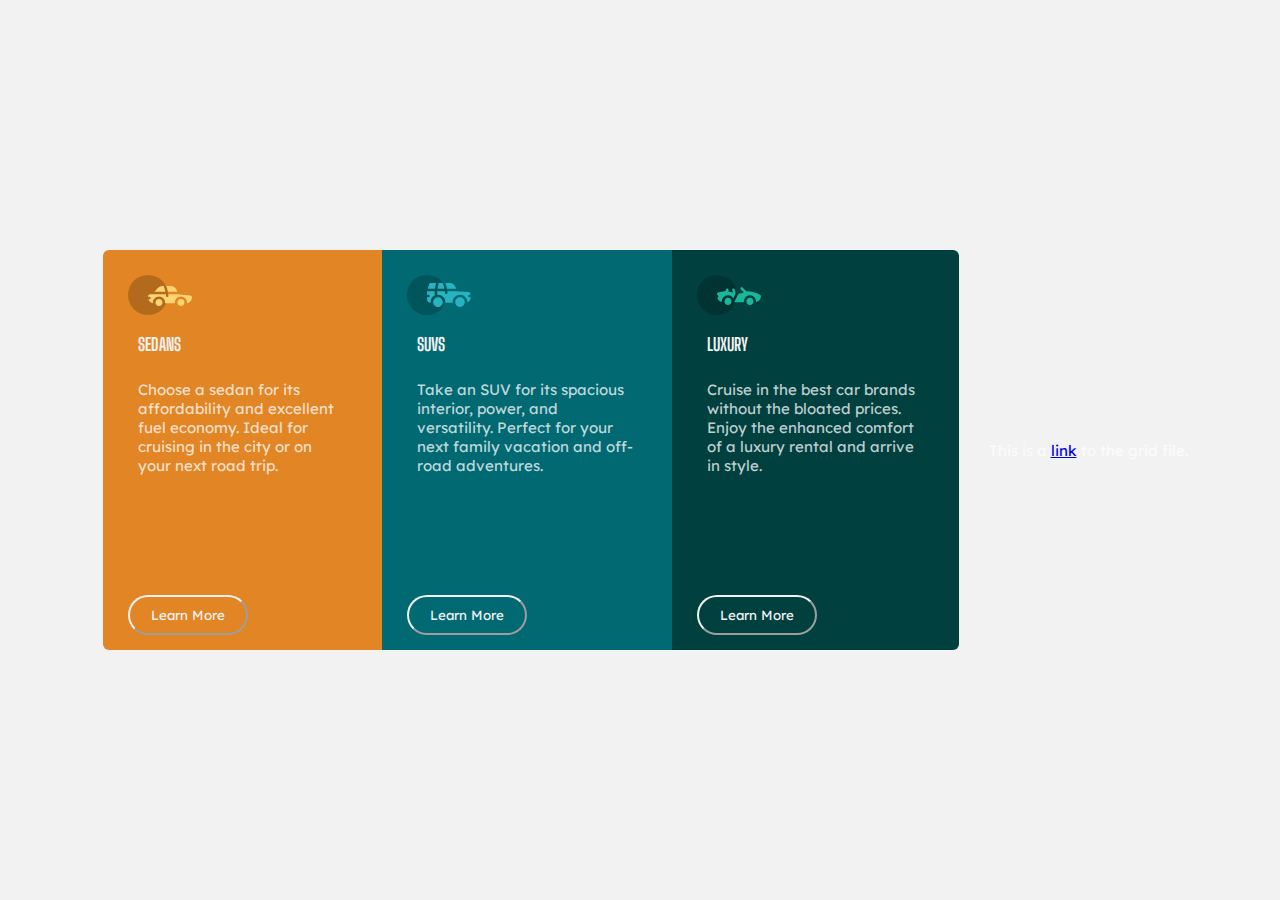
<file: week4/index.html>
<!DOCTYPE html>
<html lang="en">
  <head>
    <meta charset="UTF-8" />
    <meta http-equiv="X-UA-Compatible" content="IE=edge" />
    <meta name="viewport" content="width=device-width, initial-scale=1.0" />
    <title>Assignment</title>
    <link rel="stylesheet" href="style.css" />
    <link rel="preconnect" href="https://fonts.googleapis.com" />
    <link rel="preconnect" href="https://fonts.gstatic.com" crossorigin />
    <link
      href="https://fonts.googleapis.com/css2?family=Lexend+Deca&display=swap"
      rel="stylesheet"
    />
    <link
      href="https://fonts.googleapis.com/css2?family=Big+Shoulders+Display:wght@700&family=Lexend+Deca&display=swap"
      rel="stylesheet"
    />
  </head>

  <body>
    <div class="container" id="container-id">
      <div class="sedan">
        <img src="icon-sedans.svg" />
        <h3>SEDANS</h3>
        <p>
          Choose a sedan for its affordability and excellent fuel economy. Ideal
          for cruising in the city or on your next road trip.
        </p>
        <button class="button1">Learn More</button>
      </div>
      <div class="suv">
        <img src="icon-suvs.svg" />
        <h3>SUVS</h3>
        <p>
          Take an SUV for its spacious interior, power, and versatility. Perfect
          for your next family vacation and off-road adventures.
        </p>
        <button class="button2">Learn More</button>
      </div>
      <div class="luxury">
        <img src="Copy of icon-luxury.svg" />
        <h3>LUXURY</h3>
        <p>
          Cruise in the best car brands without the bloated prices. Enjoy the
          enhanced comfort of a luxury rental and arrive in style.
        </p>
        <button class="button3">Learn More</button>
      </div>
    </div>
    <p>This is a <a href="grid.html">link</a> to the grid file.</p>
  </body>
</html>
</file>
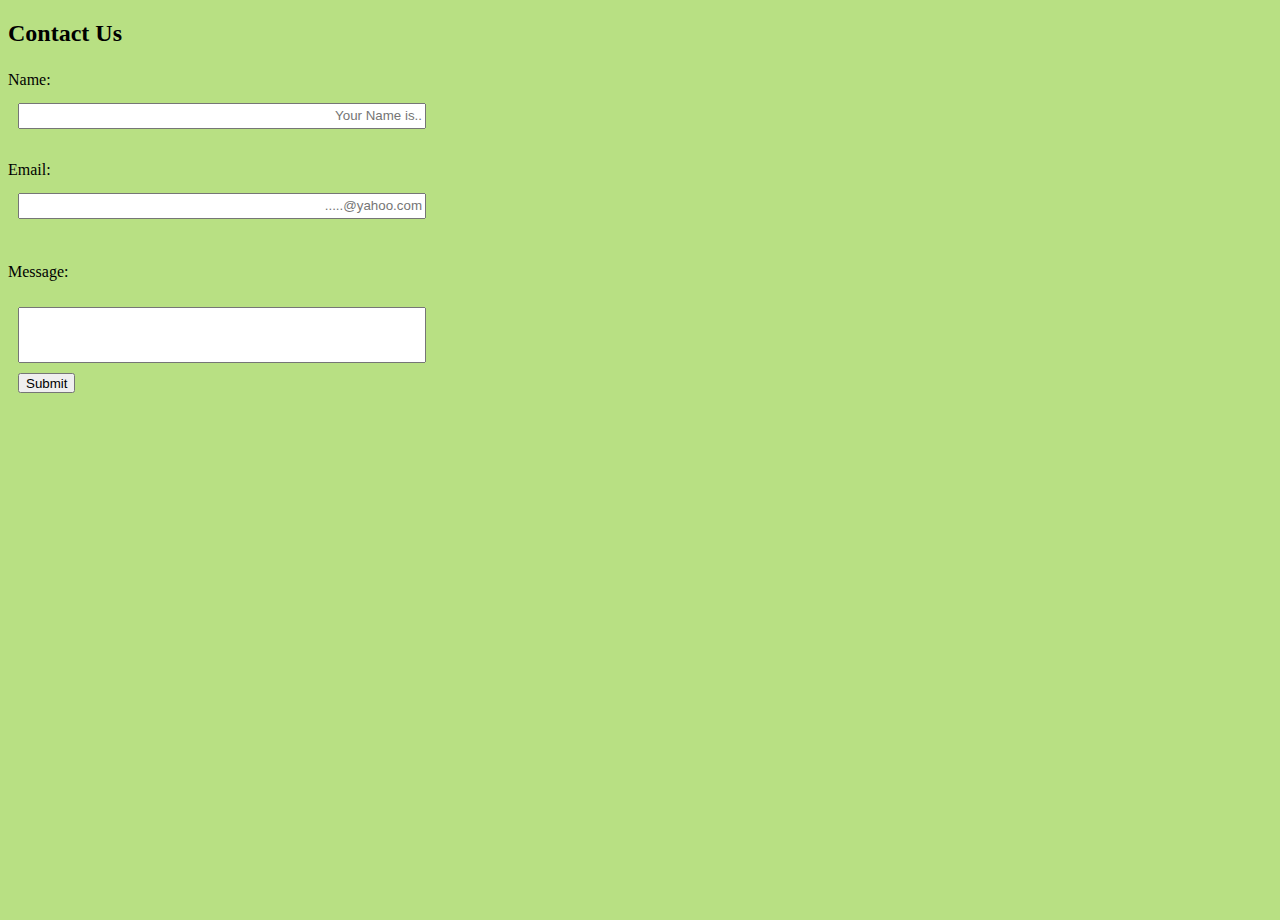
<file: contact.html>
<!DOCTYPE html>
<html lang="en">

<head>
  <meta charset="UTF-8">
  <meta http-equiv="X-UA-Compatible" content="IE=edge">
  <meta name="viewport" content="width=device-width, initial-scale=1.0">
  <link href="style.css" rel="stylesheet" type="text/css" />
  <title>Contact Us</title>
</head>

<body>
  <h2>
    Contact Us
  </h2>
  <div>
    <form action="successful.html"></form>
    <label for="name" id="name"> Name:</label>
    <input type="text" id="name" name="Name" placeholder="Your Name is..">
    <br>
    <label for="email" id="email"> Email:</label>
    <input type="email" id="email" name="email" placeholder=".....@yahoo.com">
    <br>
    <label for="message" id="message"> Message:</label>
    <input type="text" id="message" name="message">
    <input type="submit" value="Submit"> <a href="successful.html"></a>
    </form>
  </div>

</body>

</html>
</file>
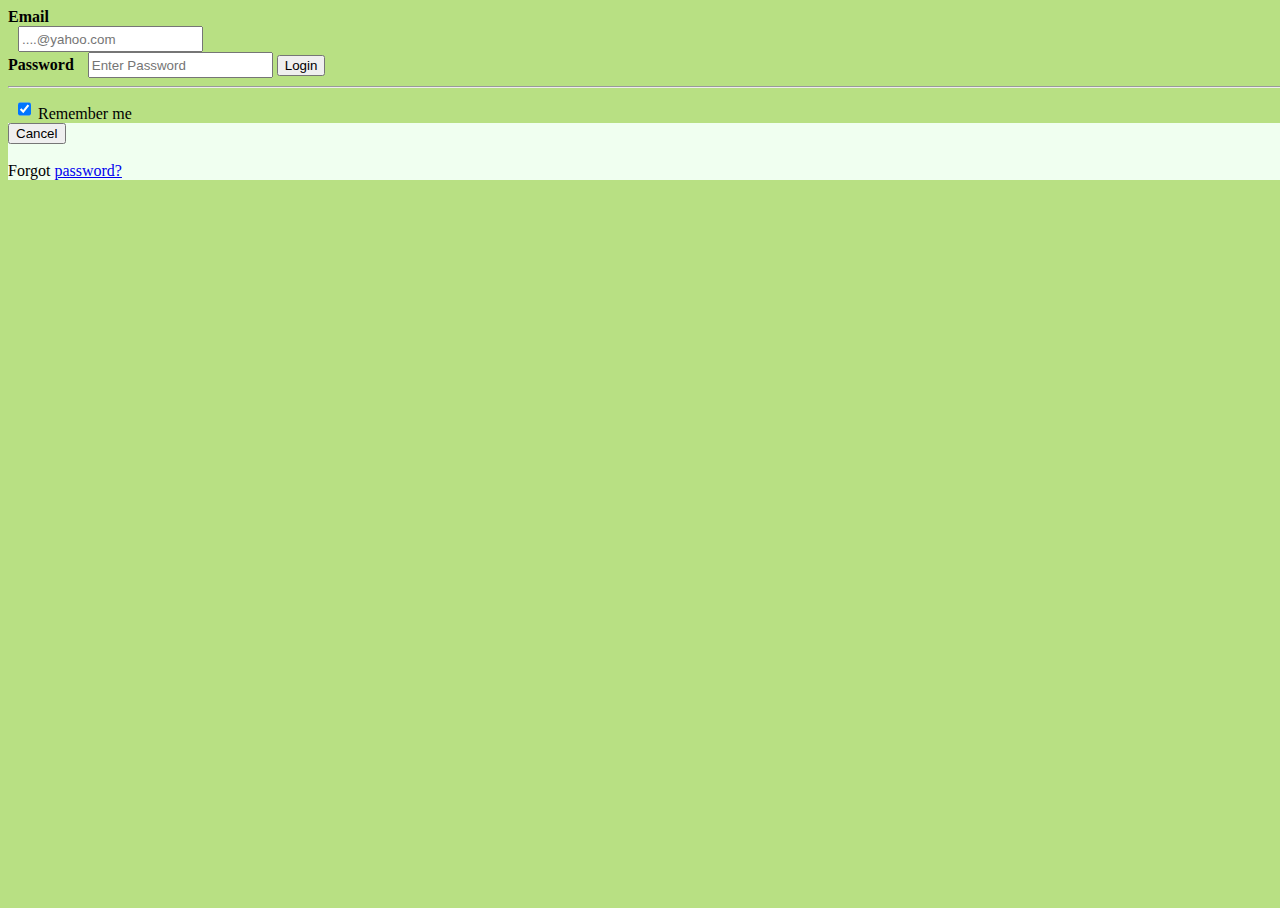
<file: login.html>
<!DOCTYPE html>
<html lang="en">
  <head>
    <meta charset="UTF-8" />
    <meta http-equiv="X-UA-Compatible" content="IE=edge" />
    <meta name="viewport" content="width=device-width, initial-scale=1.0" />
    <link rel="stylesheet" href="style.css" />
    <link rel="successpage" href="success.html" />
    <title>LOGIN PAGE</title>
  </head>

  <body>
    <form action="success.html">
      <div class="container">
        <label for="email" id="email2"><b>Email</b></label
        ><br />
        <input
          type="email"
          placeholder="....@yahoo.com"
          name="email"
          required
          id="email1"
        /><br />

        <label for="psw"><b>Password</b></label>
        <input
          type="password"
          placeholder="Enter Password"
          name="psw"
          required
        />

        <button type="submit" class="login">Login</button>
        <hr />
        <label>
          <input type="checkbox" checked="checked" name="remember" /> Remember
          me
        </label>
      </div>

      <div class="container" style="background-color: honeydew">
        <button type="button" class="cancelbtn">Cancel</button><br /><br />
        <span class="psw">Forgot <a href="#">password?</a></span>
      </div>
    </form>
  </body>
</html>
</file>
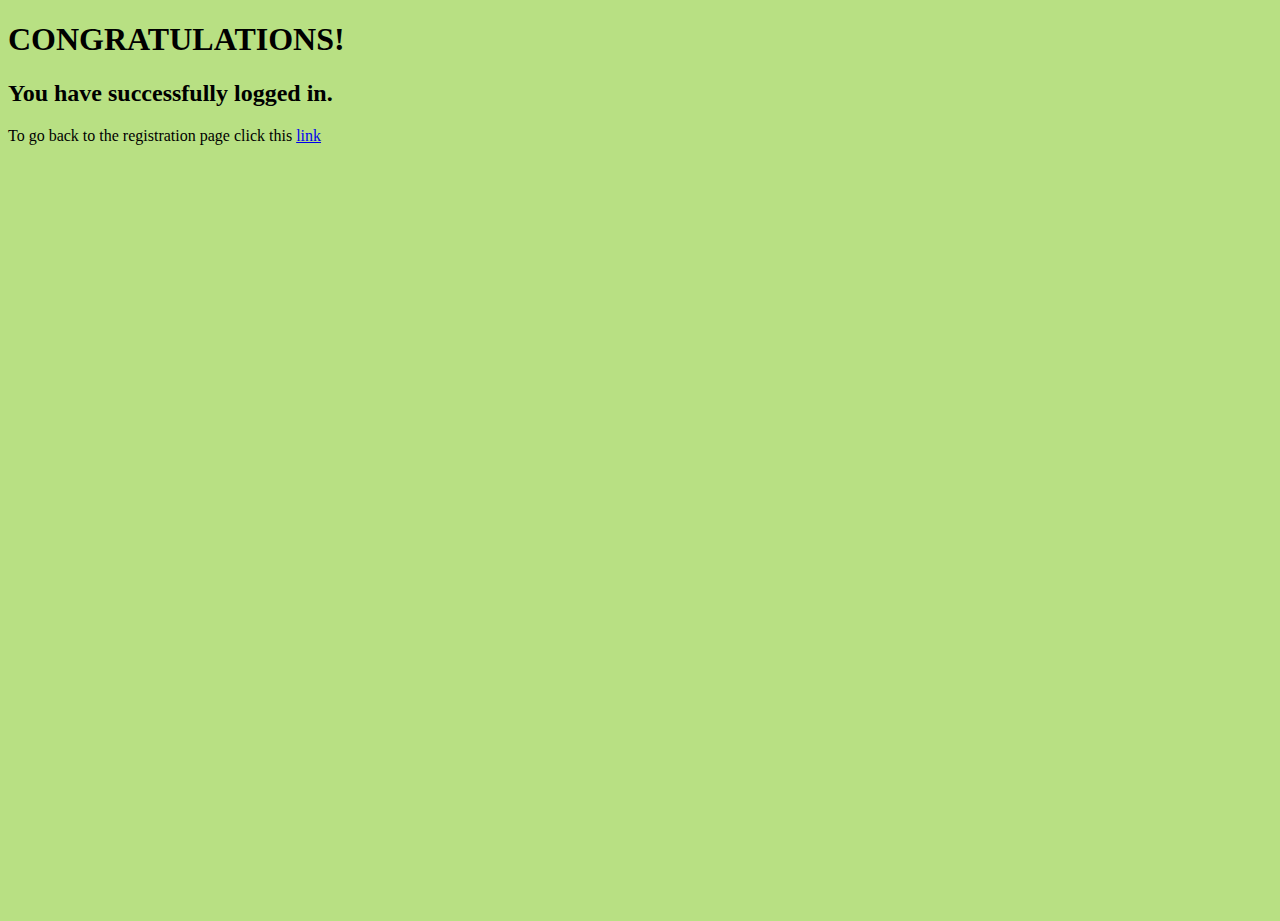
<file: success.html>
<!DOCTYPE html>
<html lang="en">

<head>
    <meta charset="UTF-8">
    <meta http-equiv="X-UA-Compatible" content="IE=edge">
    <meta name="viewport" content="width=device-width, initial-scale=1.0">
    <title>Successful</title>
    <link href="style.css" rel="stylesheet">
</head>

<body id="successpage">
    <h1>CONGRATULATIONS!</h1>
    <p>
    <h2>
        You have successfully logged in.</h2>
    </p>
  <p>
    To go back to the registration page click this <a href=index.html>link</a>
  </p>
</body>

</html>
</file>
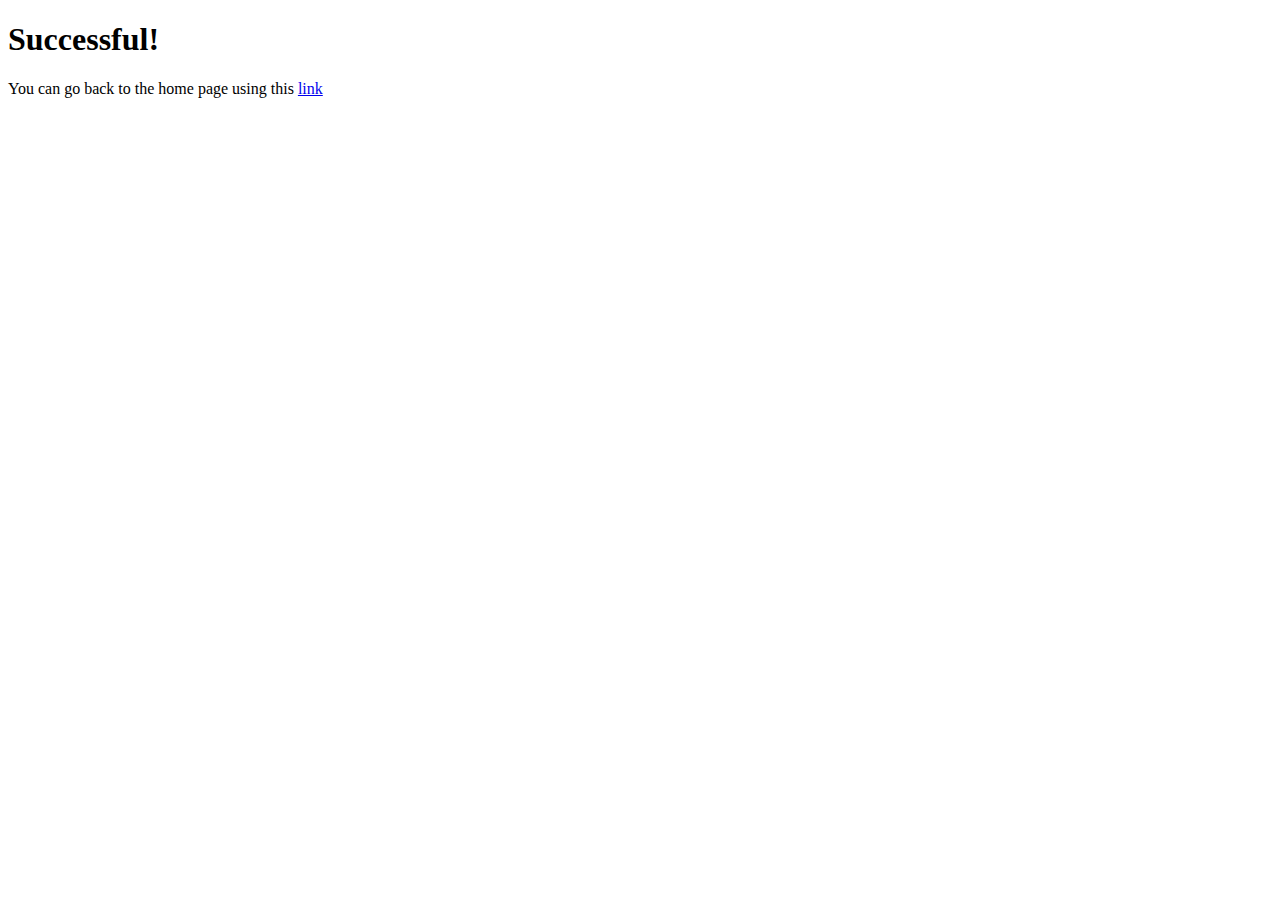
<file: successful.html>
<!DOCTYPE html>
<html lang="en">
  <head>
    <meta charset="UTF-8" />
    <meta http-equiv="X-UA-Compatible" content="IE=edge" />
    <meta name="viewport" content="width=device-width, initial-scale=1.0" />
    <title>Successful</title>
  </head>

  <body>
    <h1>Successful!</h1>
    <p>
      You can go back to the home page using this
      <a href="registration.html">link</a>
    </p>
  </body>
</html>
</file>
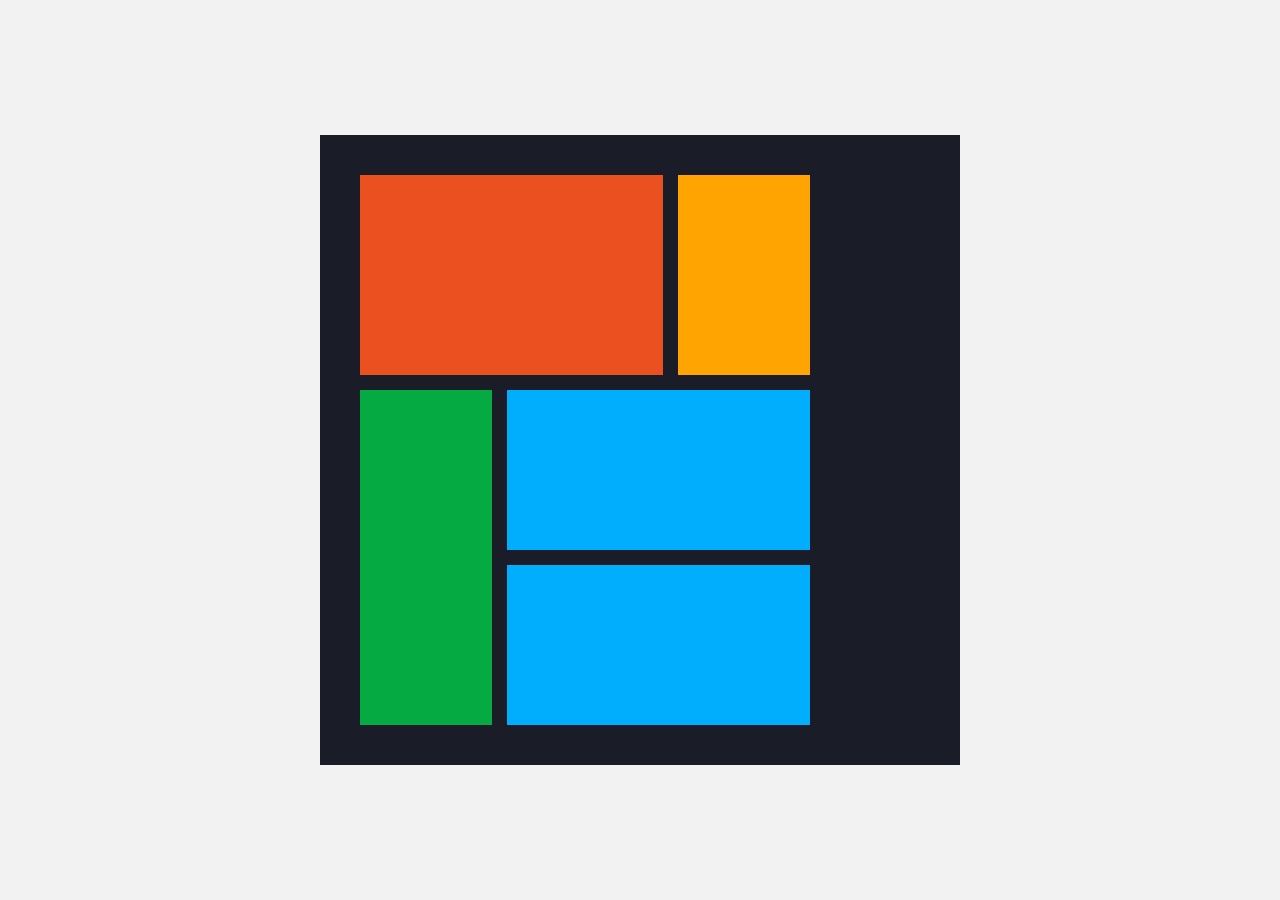
<file: week4/grid.html>
<!DOCTYPE html>
<html lang="en">
  <head>
    <meta charset="UTF-8" />
    <meta http-equiv="X-UA-Compatible" content="IE=edge" />
    <meta name="viewport" content="width=device-width, initial-scale=1.0" />
    <title>Document</title>
    <link rel="stylesheet" href="style.css" />
  </head>
  <body>
    <div class="container2">
      <div id="div1"></div>
      <div id="div2"></div>
      <div id="div3"></div>
      <div id="div4"></div>
      <div id="div5"></div>
    </div>
  </body>
</html>
</file>
<file: style.css>
html,
body {
    height: 100%;
    width: 100%;
}

/*image */

/* nav */
#ul {
    list-style-type: none;
    margin: 0;
    padding: 0;
    overflow: hidden;
    background-color: rgb(194, 245, 242);
    width: 100%;
    height: 40px;
}

.list {
    float: left;
}

li a {
    display: block;
    color: white;
    text-align: center;
    padding: 14px 16px;
    text-decoration: none;
}

li a:hover {
    background-color: rgb(20, 17, 1);
}

#Bolu {
    display: block;
    color: rgb(14, 179, 190);
    text-align: right;
    padding: 20px 16px;
    text-decoration-style: bold;
    font-size: large;
}

p h2 {
    padding: 100px;
    margin-top: 50px;
}

html {
    background-color: rgb(184, 224, 131);
}

.class,
#hobbie,
#aboutme2 {
    background-color: honeydew;
    padding: 20px;
    margin: 10px;
}

span {
    block-size: 1px;
    color: solid black;
}

/* aboutme */
#table1 {
    border-right: 2px solid black;
    width: 400px;
    padding: 20px 10px;
    border-left: 2px;
    position: absolute;
    left: 20px;
}

/*hobbies  */
#table2 {
    border-right: 2px;
    position: absolute;
    right: 410px;
}

/* image */
img {
    width: 350px;
    height: 600px;
    position: fixed;
    right: 0px;
}

#projects2 {
    background-color: honeydew;
    position: absolute;
    left: 0px;
    bottom: 280px;
}

#project3 {
    position: absolute;
    left: 0px;
    bottom: 260px;
}

#project5 {
    background-color: honeydew;
    position: absolute;
    left: 430px;
    bottom: 280px;
}

#project6 {
    position: absolute;
    left: 430px;
    bottom: 260px;
}

footer {
    position: absolute;
    bottom: 0px;
}

#name,
#email {
    display: flex;
    text-align: right;
    width: 400px;
    line-height: 26px;
    margin-bottom: 10px;
}

input {
    height: 20px;
    flex: 0 0 200px;
    margin-left: 10px;
}

#message {
    display: flex;
    text-align: right;
    width: 400px;
    line-height: 50px;
    margin-bottom: 10px;
    height: 50px;
}
</file>
<file: week4/style.css>
/* css reset */
* {
    margin: 0;
    box-sizing: border-box;
}

html,
body {
    width: 100%;
    height: 100%;
}

/* variables */
:root {
    --pry-clr: #F2F2F2;
    --sedan: #E28525;
    --suv: #016972;
    --luxury: #00403F;
}

body {
    display: flex;
    justify-content: center;
    align-items: center;
    background-color: hsl(0, 0%, 95%);
    font-size: 15px;
}

.container {
    background-color: var(--pry-clr);
    display: flex;
    padding: 20px;
    width: 70%;
    position: relative;

}

.sedan {
    background-color: var(--sedan);
    padding: 25px;
    margin: auto;
    height: 400px;
    border-top-left-radius: 6px;
    border-bottom-left-radius: 6px;
    font-size: 15px;
}

.suv {
    background-color: var(--suv);
    padding: 25px;
    margin: auto;
    height: 400px;
    font-size: 15px;

}

.luxury {
    background-color: var(--luxury);
    padding: 25px;
    margin: auto;
    height: 400px;
    border-top-right-radius: 6px;
    border-bottom-right-radius: 6px;
    font-size: 15px;
}

h3,
button {
    color: hsl(0, 0%, 95%);
    border-color: hsl(0, 0%, 95%);
    border-radius: 20px;
    width: 120px;
}

button {
    margin-top: 90px;
    font-family: 'Lexend Deca', sans-serif;
    padding: 10px;
    position: absolute;
    bottom: 35px;
}

.button1 {
    background-color: var(--sedan);
}

.button2 {
    background-color: var(--suv);

}


.button3 {
    background-color: var(--luxury);

}

h3 {
    font-family: 'Big Shoulders Display', cursive;
    font-weight: 700;
    padding-top: 15px;
    padding-bottom: 15px;
    padding-left: 10px;
}

p {
    font-family: 'Lexend Deca', sans-serif;
    font-weight: 400;
    color: hsla(0, 0%, 100%, 0.75);
    padding: 10px;
}

/* grid */
.container2 {
    display: grid;
    grid-template-areas: 'a a b '
        'c d d '
        'c e e';
    padding: 40px;
    gap: 15px;
    background-color: #1A1C28;
    box-sizing: border-box;
    width: 50%;
    height: 70%;
    padding-right: 150px;
}

#div1 {
    background-color: #EB5020;
    grid-area: a;
    font-size: 30px;
    text-align: center;
    padding: 20px;
}

#div2 {
    background-color: #FFA401;
    width: 100%;
    text-align: center;
    grid-area: b;
}

#div3 {
    background-color: #05AA42;
    text-align: center;
    grid-area: c;

}

#div4 {
    background-color: #01AEFD;
    text-align: center;
    grid-area: d;


}

#div5 {
    background-color: #01AEFD;
    text-align: center;
    grid-area: e;

}
</file>
